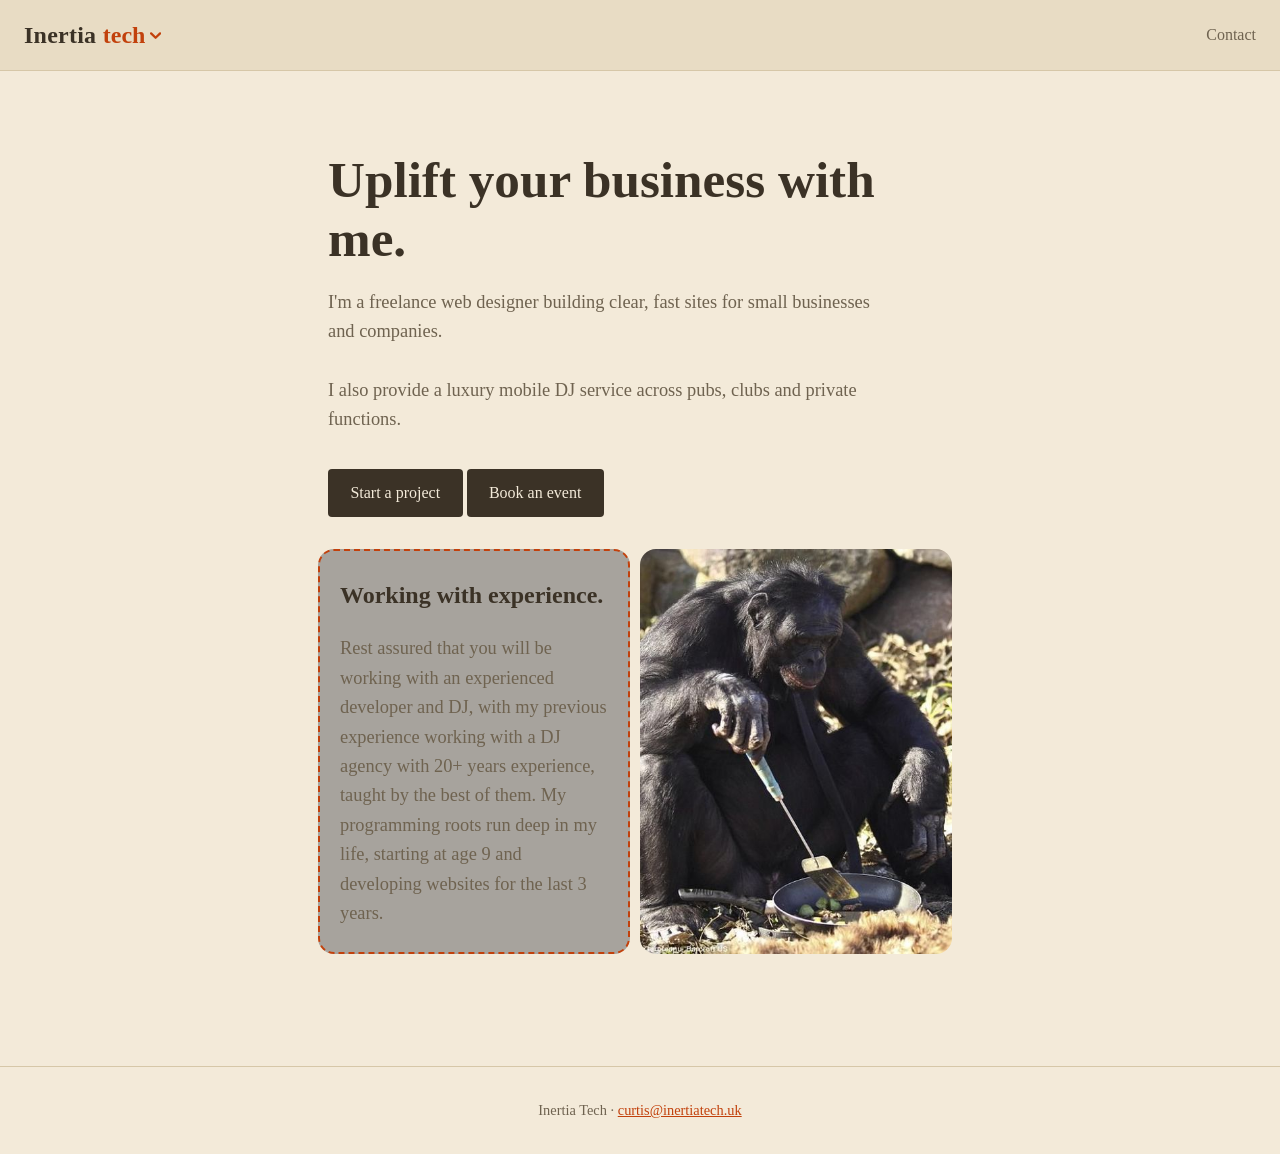
<file: index.html>
<!DOCTYPE html>
<html lang="en">
<head>
<meta charset="utf-8">
<meta name="viewport" content="width=device-width, initial-scale=1, viewport-fit=cover">
<title>Inertia Tech – Freelance Web Design</title>
<link rel="stylesheet" href="styles.css">
</head>
<body>
<nav>
  <div class="brand">
    <a class="name" href="index.html">Inertia</a>
    <button class="toggle" id="toggle" aria-expanded="false" aria-controls="menu" aria-label="Open Tech menu">
      tech
      <svg class="arrow" viewBox="0 0 10 10" aria-hidden="true"><path d="M1 3l4 4 4-4" fill="none" stroke="currentColor" stroke-width="2" stroke-linecap="round" stroke-linejoin="round"/></svg>
    </button>
    <ul class="menu" id="menu">
      <li><a class="digital" href="digital.html">digital</a></li>
      <li><a class="events" href="events.html">events</a></li>
    </ul>
  </div>
  <div class="links"><a href="#contact">Contact</a></div>
</nav>

<main>
  <div>
    <h1>Uplift your business with me.</h1>
    <p>I'm a freelance web designer building clear, fast sites for small businesses and companies.<br><br>
    I also provide a luxury mobile DJ service across pubs, clubs and private functions.</p>
    <a class="cta" href="#contact">Start a project</a> <a class="cta" href="#contact">Book an event</a>
  </div>

  <div class="double">
    <div class="card-container">
      <h2>Working with experience.</h2>
      <p>Rest assured that you will be working with an experienced developer and DJ, with my previous experience working with a DJ agency with 20+ years experience,
        taught by the best of them. My programming roots run deep in my life, starting at age 9 and developing websites for the last 3 years.
      </p>
    </div>
    <div class="imagecontainer"></div>
  </div>
</main>

<footer id="contact">Inertia Tech · <a href="mailto:curtis@inertiatech.uk">curtis@inertiatech.uk</a></footer>
<script src="script.js"></script>
</body>
</html>
</file>
<file: styles.css>
:root{
  --bg-dark:#a7a39d; --bg:#f3ead9; --bar:#e8dcc4; --ink:#3b3226; --muted:#6f6350; --line:#d6c7a8;
  --tech:#c2410c; --blue:#7ec8f0; --lav:#b79ce6; --techabs:#f08a4b;
  box-sizing:border-box;
  padding-top:env(safe-area-inset-top,0px); padding-bottom:env(safe-area-inset-bottom,0px);
}
@media (prefers-color-scheme: dark){
  :root:not([data-theme="light"]){ --bg-dark:#1b1812; --bg:#2b251c; --bar:#352e23; --ink:#f0e6d2; --muted:#c2b598; --line:#4a4132; --tech:#f08a4b; }
}
:root[data-theme="dark"]{ --bg-dark:#1b1812; --bg:#2b251c; --bar:#352e23; --ink:#f0e6d2; --muted:#c2b598; --line:#4a4132; --tech:#f08a4b; }

/* Per-page accent: "tech" and page details take the section colour */
.page-digital{ --tech:var(--blue); }
.page-events{ --tech:var(--lav); }

*{box-sizing:border-box}
html{scroll-padding-top:env(safe-area-inset-top,0px)}
body{margin:0;background:var(--bg);color:var(--ink);font-family:Georgia,"Times New Roman",serif;line-height:1.6}

/* Nav */
nav{background:var(--bar);border-bottom:1px solid var(--line);padding:1rem 1.5rem;display:flex;align-items:center;justify-content:space-between}

.brand{position:relative;font-size:1.5rem;font-weight:700;letter-spacing:.01em;display:flex;align-items:center;gap:.4rem}

.brand .name{color:var(--ink);text-decoration:none}

.toggle{background:none;border:0;padding:0;font:inherit;color:var(--tech);cursor:pointer;display:inline-flex;align-items:center;gap:.3rem;transition:color .2s}

.toggle:focus-visible,.menu a:focus-visible,.cta:focus-visible{outline:2px solid var(--tech);outline-offset:3px}

.toggle.digital{color:var(--blue)} .toggle.events{color:var(--lav)}

.toggle.tech{color:var(--techabs)}

.menu a.tech{color:var(--techabs)}

.arrow{width:.7rem;height:.7rem;transition:transform .2s}

.toggle[aria-expanded="true"] .arrow{transform:rotate(180deg)}

.menu{display:none;position:absolute;top:calc(100% + .8rem);right:0;min-width:10rem;background:var(--bar);border:1px solid var(--line);border-radius:6px;padding:.4rem;list-style:none;margin:0;z-index:5}

.menu.open{display:block}

.menu a{display:block;padding:.5rem .8rem;border-radius:4px;text-decoration:none;font-weight:700;font-size:1.05rem}

.menu a.digital{color:var(--blue)} .menu a.events{color:var(--lav)} .menu a.tech{color:var(--techabs)}

.menu a:hover,.menu a[aria-current="page"]{background:var(--bg)}

nav .links a{color:var(--muted);text-decoration:none;margin-left:1.2rem;font-size:1rem}

.card-container {
  background-color: var(--bg-dark); border: 2px dashed var(--tech); border-radius: 1em; padding:5px 20px;
}

.double{margin:2em 0; display:grid;grid-template-columns: 50% 50%; width: 100%; gap:10px; margin-left:-10px;}
.imagecontainer{background-image: url(chef\ monke.jpg); background-position: center; background-size: cover; border-radius: 1em;}

/* Content */
main{max-width:42rem;margin:0 auto;padding:5rem 1.5rem}
h1{font-size:clamp(2rem,6vw,3.2rem);line-height:1.15;margin:0 0 1rem}
p{color:var(--muted);font-size:1.15rem;max-width:34rem}
.list{list-style:none;padding:0;margin:2rem 0 0}
.list li{border-left:4px solid var(--tech);padding:.2rem 0 .2rem 1rem;margin-bottom:1.2rem}
.list strong{display:block;color:var(--ink);font-size:1.15rem}
.list span{color:var(--muted)}
.cta{display:inline-block;margin-top:1rem;padding:.7rem 1.4rem;background:var(--ink);color:var(--bg);text-decoration:none;border-radius:4px}
.page-digital .cta,.page-events .cta{background:var(--tech);color:#2b251c}
footer{padding:2rem 1.5rem;text-align:center;color:var(--muted);border-top:1px solid var(--line);font-size:.9rem}

footer a {color:var(--tech)} footer a:hover{color:yellow; transition:ease-in-out 0.1s;}
</file>
